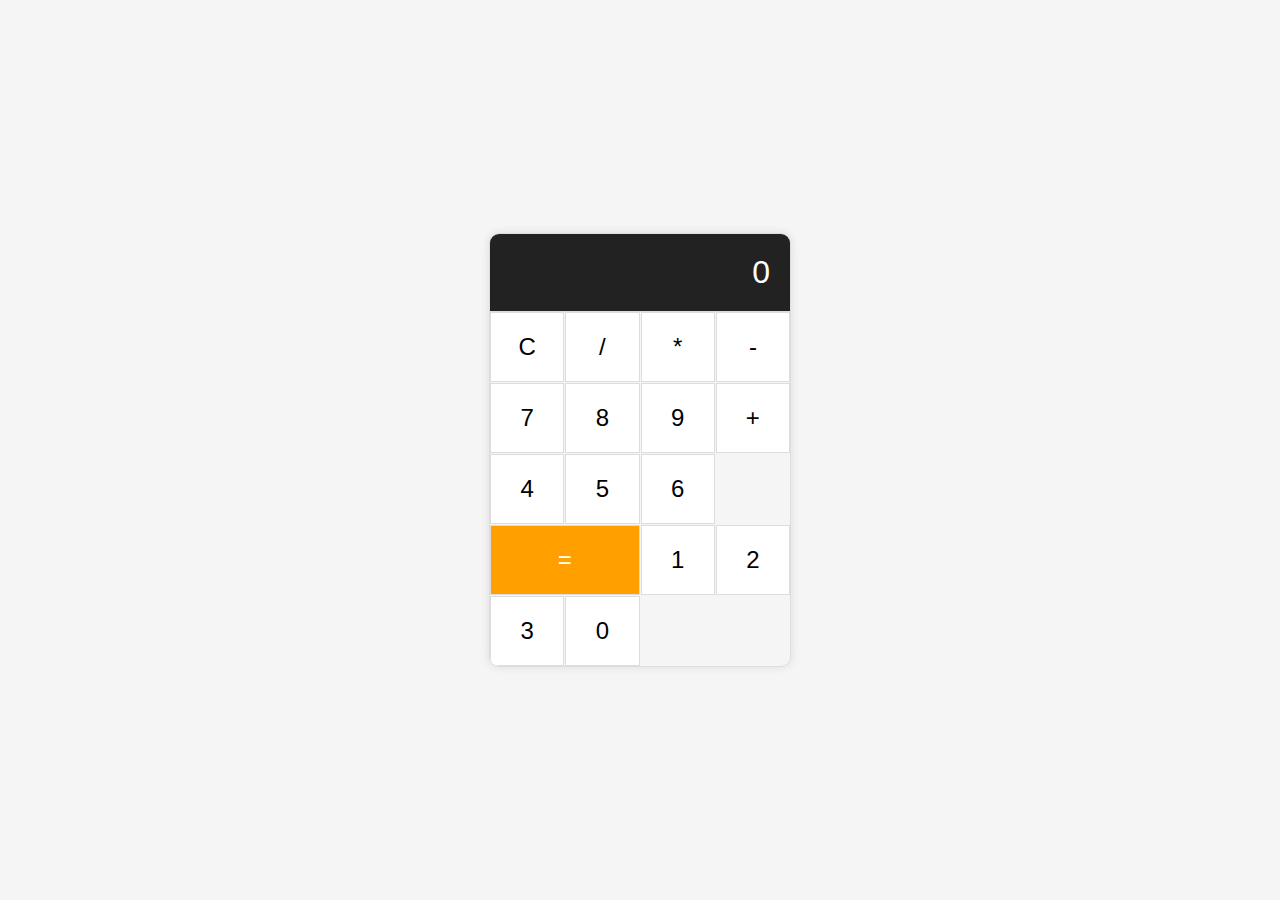
<file: codsofttask3/index.html>
<!DOCTYPE html>
<html lang="en">

<head>
    <meta charset="UTF-8">
    <meta name="viewport" content="width=device-width, initial-scale=1.0">
    <title>Basic Calculator</title>
    <link rel="stylesheet" href="styles.css">
</head>

<body>
    <div class="calculator">
        <div class="display" id="display">0</div>
        <div class="buttons">
            <button class="btn" onclick="clearDisplay()">C</button>
            <button class="btn" onclick="appendToDisplay('/')">/</button>
            <button class="btn" onclick="appendToDisplay('*')">*</button>
            <button class="btn" onclick="appendToDisplay('-')">-</button>

            <button class="btn" onclick="appendToDisplay('7')">7</button>
            <button class="btn" onclick="appendToDisplay('8')">8</button>
            <button class="btn" onclick="appendToDisplay('9')">9</button>
            <button class="btn" onclick="appendToDisplay('+')">+</button>

            <button class="btn" onclick="appendToDisplay('4')">4</button>
            <button class="btn" onclick="appendToDisplay('5')">5</button>
            <button class="btn" onclick="appendToDisplay('6')">6</button>
            <button class="btn equal" onclick="calculate()">=</button>

            <button class="btn" onclick="appendToDisplay('1')">1</button>
            <button class="btn" onclick="appendToDisplay('2')">2</button>
            <button class="btn" onclick="appendToDisplay('3')">3</button>
            <button class="btn" onclick="appendToDisplay('0')">0</button>
        </div>
    </div>
    <script src="script.js"></script>
</body>

</html>
</file>
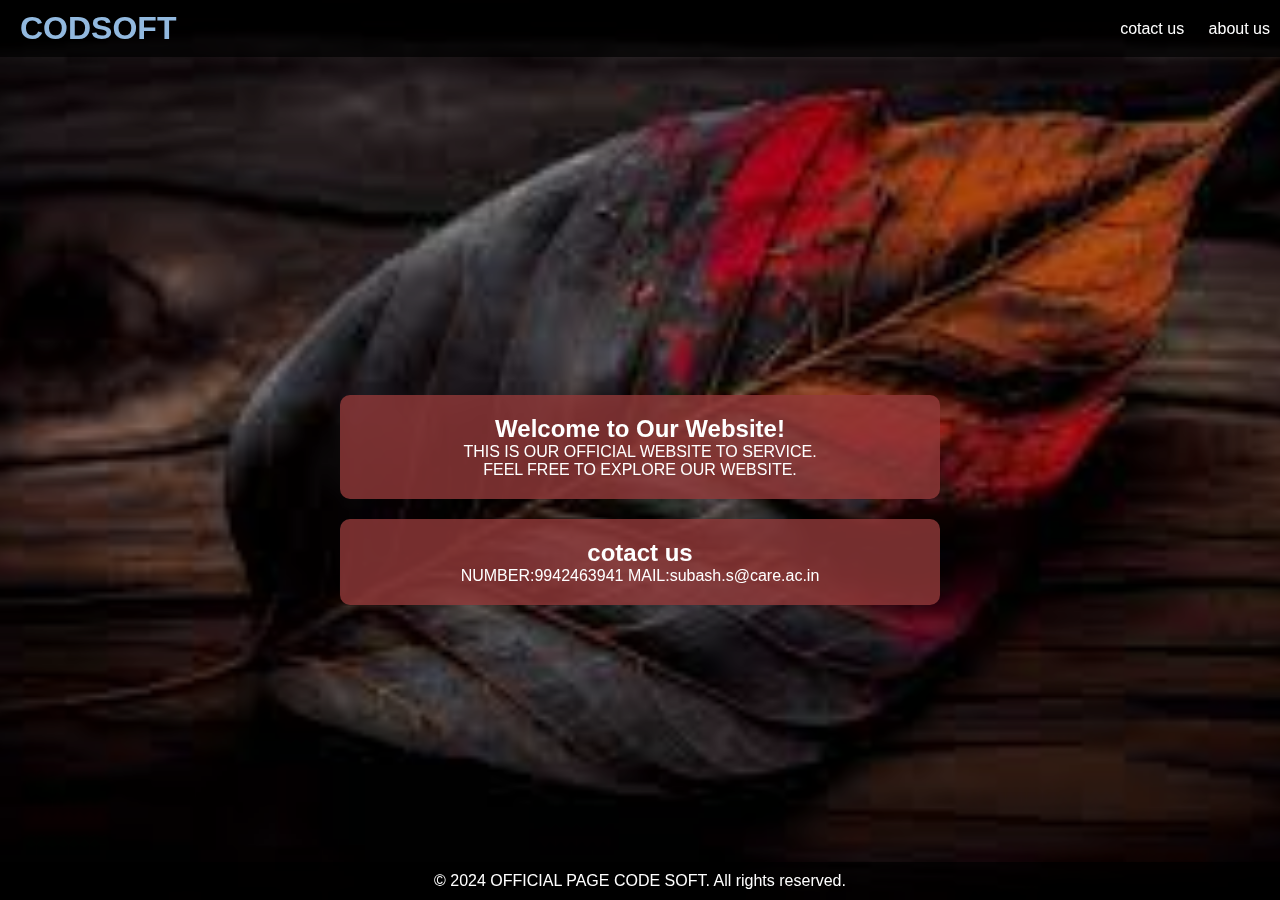
<file: task.html>
<!DOCTYPE html>
<html lang="en">
<head>
    <meta charset="UTF-8">
    <meta name="viewport" content="width=device-width, initial-scale=1.0">
<title>SUBASH LANDING PAGE</title>
<link rel="stylesheet" href="style.css">
</head>
<body>
    <div class="background-image"></div>
    <header>
        <h1>CODSOFT</h1>
        <div class="d">
            <a href="">cotact us</a>
            <a href="https://www.codsoft.in/">about us</a>
        </div>    
    </header>
    
    <div class="a">
        <section class="b">
            <h2>Welcome to Our Website!</h2>
            <p>THIS IS OUR OFFICIAL WEBSITE TO SERVICE.</p>
            <p>FEEL FREE TO EXPLORE OUR WEBSITE.</p>
        </section>
        <section class="c">
            <h2>cotact us</h2>
            <p>
                NUMBER:9942463941
                MAIL:subash.s@care.ac.in
            </p>
        </section>
    </div>

    <footer class="footer">
        <p>&copy; 2024  OFFICIAL PAGE CODE SOFT. All rights reserved.</p>
    </footer>
</body>
</html>
</file>
<file: codsofttask3/styles.css>
body {
    display: flex;
    justify-content: center;
    align-items: center;
    height: 100vh;
    margin: 0;
    background-color: #f5f5f5;
    font-family: Arial, sans-serif;
}

.calculator {
    width: 300px;
    border: 1px solid #ddd;
    border-radius: 10px;
    overflow: hidden;
    box-shadow: 0 0 10px rgba(0, 0, 0, 0.1);
}

.display {
    background-color: #222;
    color: #fff;
    text-align: right;
    padding: 20px;
    font-size: 2em;
    border-bottom: 1px solid #ddd;
}

.buttons {
    display: grid;
    grid-template-columns: repeat(4, 1fr);
    gap: 1px;
}

.btn {
    background-color: #fff;
    border: 1px solid #ddd;
    padding: 20px;
    font-size: 1.5em;
    cursor: pointer;
    transition: background-color 0.2s ease;
}

.btn:hover {
    background-color: #f0f0f0;
}

.btn.equal {
    grid-column: span 2;
    background-color: #ff9f00;
    color: white;
}

.btn.equal:hover {
    background-color: #e68a00;
}

.btn:hover {
    background-color: #915757;
}
</file>
<file: style.css>
* {
    margin: 0;
    padding: 0;
    box-sizing: border-box;
}

body, html {
    width: 100%;
    height: 100%;
    font-family: Arial, sans-serif;
    color: #333;
}

.background-image {
    position: fixed;
    width: 100%;
    height: 100%;
    top: 0;
    left: 0;
    background-image: url('land.jpg'); 
    background-size: cover;
    background-position: center;
    z-index: -1;
    filter: brightness(0.7); 
}
header {
    background: rgba(0, 0, 0, 0.7);
    color: rgb(146, 185, 223);
    padding: 10px 0;
    text-align: center;
    position: fixed;
    width: 100%;
    top: 0;
    z-index: 10;
    display: flex;
    justify-content: space-between;
}
header{
    padding-left: 20px;
}

header h1 {
    margin: 0;
}

header .d {
    margin-top: 10px;
}

header .d a {
    color: white;
    margin: 0 10px;
    text-decoration: none;
    transition: color 0.3s;
}

header .d a:hover {
    color: #ff7f50;
}

.a {
    display: flex;
    flex-direction: column;
    justify-content: center;
    align-items: center;
    height: 100vh;
    padding-top: 100px; 
    text-align: center;
    color: white;
}

.b, .c {
    background: rgba(146, 57, 57, 0.8);
    padding: 20px;
    border-radius: 10px;
    margin: 10px;
    width: 80%;
    max-width: 600px;
}

footer.footer {
    background: rgba(0, 0, 0, 0.7);
    color: white;
    text-align: center;
    padding: 10px 0;
    position: fixed;
    bottom: 0;
    width: 100%;
}

footer.footer p {
    margin: 0;
}
</file>
